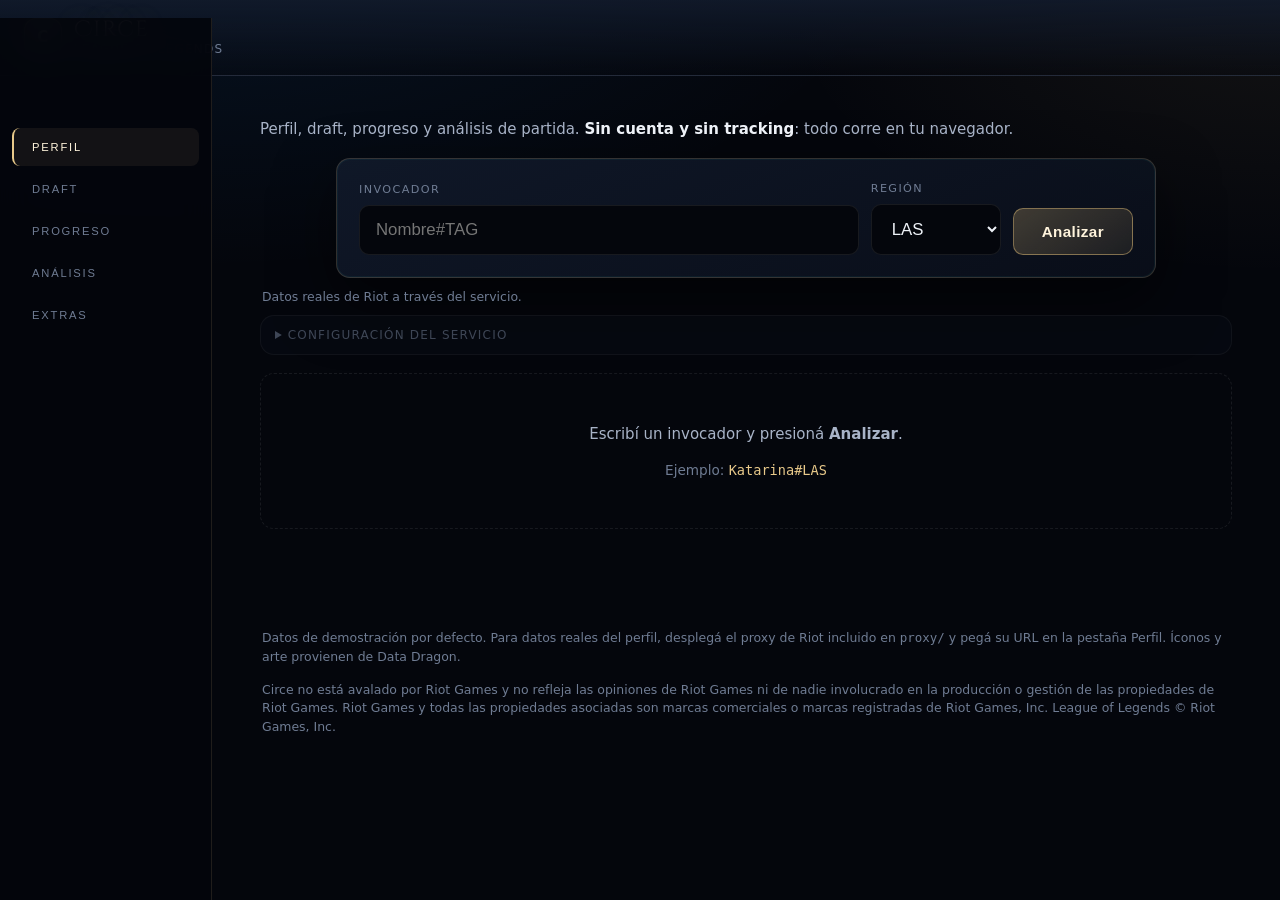
<file: index.html>
<!doctype html>
<html lang="es">
<head>
  <meta charset="utf-8"/>
  <meta name="viewport" content="width=device-width, initial-scale=1"/>
  <meta name="color-scheme" content="dark"/>
  <meta name="theme-color" content="#05070d"/>
  <title>Circe — Perfil, draft y progreso</title>
  <meta name="description" content="Herramientas de League of Legends: perfil de invocador, análisis de draft, progreso personal y coach post-partida."/>

  <link rel="preconnect" href="https://fonts.googleapis.com">
  <link rel="preconnect" href="https://fonts.gstatic.com" crossorigin>
  <link href="https://fonts.googleapis.com/css2?family=Cinzel+Decorative:wght@400;700&display=swap" rel="stylesheet">

  <link rel="icon" type="image/svg+xml" href="favicon.svg"/>
  <link rel="stylesheet" href="css/lol.css?v=1.1.0"/>
</head>
<body>
  <a class="lol-skip" href="#lolMain">Saltar al contenido</a>

  <header class="lol-top">
    <div class="lol-brand">
      <span class="lol-brand__mark" aria-hidden="true">C</span>
      <span class="lol-brand__text">
        <span class="lol-brand__title">Circe</span>
        <span class="lol-brand__sub">League of Legends</span>
      </span>
    </div>
  </header>

  <main class="lol-page" id="lolMain">
    <p class="lol-lead">
      Perfil, draft, progreso y análisis de partida. <strong>Sin cuenta y sin tracking</strong>:
      todo corre en tu navegador.
    </p>

    <nav class="lol-tabs" role="tablist" aria-label="Herramientas">
      <button class="lol-tab" type="button" role="tab" data-tab="perfil" aria-selected="true">Perfil</button>
      <button class="lol-tab" type="button" role="tab" data-tab="draft" aria-selected="false">Draft</button>
      <button class="lol-tab" type="button" role="tab" data-tab="progreso" aria-selected="false">Progreso</button>
      <button class="lol-tab" type="button" role="tab" data-tab="analisis" aria-selected="false">Análisis</button>
      <button class="lol-tab" type="button" role="tab" data-tab="extras" aria-selected="false">Extras</button>
    </nav>

    <section data-panel="perfil">
      <div id="lolRoot"></div>
    </section>

    <section data-panel="draft" hidden>
      <p class="lol-search__hint">
        Marcá tu campeón y el draft. El análisis sale de la composición, no de
        estadísticas globales: sirve para decidir cómo jugar la partida.
      </p>
      <form data-draft="form" class="lol-panel"></form>
      <div data-draft="out"></div>
    </section>

    <section data-panel="progreso" hidden>
      <form class="lol-panel" data-progress="form">
        <label class="lol-search__field">
          <span class="lol-search__label">Tus últimas partidas</span>
          <textarea class="lol-textarea" data-progress="input" rows="8" style="display:none" placeholder='[{"champion":"Jinx","role":"ADC","result":"W","kills":9,"deaths":3,"assists":8,"cs":210,"duration":1800}]'></textarea>
        </label>
        <div class="lol-draft-actions">
          <button class="lol-search__go" type="button" data-progress="lcu">Traer mis últimas partidas</button>
        </div>
      </form>
      <div data-progress="out"></div>
    </section>

    <section data-panel="analisis" hidden>
      <form class="lol-panel" data-analysis="form">
        <label class="lol-search__field">
          <span class="lol-search__label">Una partida (JSON)</span>
          <textarea class="lol-textarea" data-analysis="input" rows="8" style="display:none" placeholder='{"champion":"Jinx","role":"ADC","result":"L","kills":7,"deaths":6,"assists":5,"cs":178,"duration":1912,"events":[{"type":"death","minute":6}]}'></textarea>
        </label>
        <div class="lol-draft-actions">
          <button class="lol-search__go" type="button" data-analysis="auto">Analizar mi última partida</button>
          <button class="lol-proxy__clear" type="button" data-analysis="demo">Cargar ejemplo</button>
        </div>
      </form>
      <div data-analysis="out"></div>
    </section>
    <section data-panel="extras" hidden>
      <div class="lol-panel">
        <h3 class="lol-panel__title">Estado de la plataforma y extras</h3>
        <p class="lol-search__hint">Servidor, rotación gratuita, desafíos y partida en vivo del último invocador buscado.</p>
        <div class="lol-draft-actions">
          <button class="lol-search__go" type="button" data-extras="load">Consultar</button>
        </div>
        <div data-extras="out"></div>
      </div>
    </section>
  </main>

  <footer class="lol-page" style="padding-top:0">
    <p class="lol-search__hint">
      Datos de demostración por defecto. Para datos reales del perfil, desplegá el
      proxy de Riot incluido en <code>proxy/</code> y pegá su URL en la pestaña Perfil.
      Íconos y arte provienen de Data Dragon.
    </p>
    <p class="lol-search__hint" style="margin-top:14px">
      Circe no está avalado por Riot Games y no refleja las opiniones de Riot Games
      ni de nadie involucrado en la producción o gestión de las propiedades de Riot
      Games. Riot Games y todas las propiedades asociadas son marcas comerciales o
      marcas registradas de Riot Games, Inc. League of Legends © Riot Games, Inc.
    </p>
  </footer>

  <script src="js/lol-profile.js?v=1.0.0"></script>
  <script src="js/lol-core.js?v=1.0.0"></script>
  <script src="js/lol-ui.js?v=1.0.0"></script>
</body>
</html>
</file>
<file: css/lol.css>
/*!
 * lol.css v1.0.0 — Página de perfil LoL (lol.html)
 *
 * Hoja aislada: se carga SOLO en lol.html, no en index.html. Por eso no entra
 * en las 3 capas de la app (main.css / theme-polish.css / *-theme.js): no
 * comparte cascada con ellas y no puede romperlas. Se mantiene la receta
 * visual del proyecto (borde 1px rgba(255,255,255,.08), borde izquierdo
 * semántico de 3px, glow suave, hover -3px, transición .22s) y no se usa
 * !important. Todos los selectores llevan prefijo .lol-.
 */

:root {
  --lol-bg-0: #05070d;
  --lol-bg-1: #0a0f1a;
  --lol-bg-2: #111a2b;
  --lol-bg-3: #17233a;
  --lol-gold: #c8aa6e;
  --lol-gold-soft: #f0e6d2;
  --lol-blue: #0ac8b9;
  --lol-blue-2: #1e90ff;
  --lol-win: #2fd0a5;
  --lol-loss: #ff5c7a;
  --lol-tx-1: #eef2f8;
  --lol-tx-2: #a8b3c7;
  --lol-tx-3: #6f7c93;
  --lol-bd: rgba(255, 255, 255, 0.08);
  --lol-radius: 14px;
  --lol-glow: 0 0 18px rgba(30, 144, 255, 0.18);
  --lol-ease: 0.22s cubic-bezier(0.2, 0.9, 0.4, 1.1);
}

* { box-sizing: border-box; }

html, body {
  margin: 0;
  padding: 0;
  min-height: 100%;
}

body {
  background:
    radial-gradient(1200px 600px at 15% -10%, rgba(30, 144, 255, 0.10), transparent 60%),
    radial-gradient(900px 500px at 100% 0%, rgba(200, 170, 110, 0.08), transparent 55%),
    var(--lol-bg-0);
  color: var(--lol-tx-1);
  font-family: "Segoe UI", system-ui, -apple-system, "Helvetica Neue", Arial, sans-serif;
  font-size: 15px;
  line-height: 1.5;
}

.lol-skip {
  position: absolute;
  left: -9999px;
  top: 0;
  background: var(--lol-bg-3);
  color: var(--lol-tx-1);
  padding: 10px 16px;
  border-radius: 0 0 10px 0;
  z-index: 10;
}
.lol-skip:focus { left: 0; }

/* ── Header ─────────────────────────────────────────────────── */

.lol-top {
  display: flex;
  align-items: center;
  justify-content: space-between;
  gap: 16px;
  flex-wrap: wrap;
  padding: 18px 24px;
  border-bottom: 1px solid var(--lol-bd);
  background: linear-gradient(180deg, rgba(17, 26, 43, 0.9), rgba(5, 7, 13, 0.4));
}

.lol-brand {
  display: inline-flex;
  align-items: center;
  gap: 12px;
  text-decoration: none;
  color: inherit;
}

.lol-brand__mark {
  width: 38px;
  height: 38px;
  display: grid;
  place-items: center;
  border-radius: 12px;
  border: 1px solid rgba(200, 170, 110, 0.5);
  background: linear-gradient(145deg, rgba(200, 170, 110, 0.22), rgba(10, 200, 185, 0.12));
  color: var(--lol-gold-soft);
  font-weight: 700;
  letter-spacing: 0.5px;
}

.lol-brand__text { display: grid; line-height: 1.15; }
.lol-brand__title {
  font-family: "Cinzel Decorative", "Segoe UI", serif;
  font-size: 1.05rem;
  letter-spacing: 0.4px;
  color: var(--lol-gold-soft);
}
.lol-brand__sub { font-size: 0.75rem; color: var(--lol-tx-3); text-transform: uppercase; letter-spacing: 1.2px; }

.lol-top__link {
  color: var(--lol-tx-2);
  text-decoration: none;
  font-size: 0.85rem;
  border: 1px solid var(--lol-bd);
  border-radius: 999px;
  padding: 7px 14px;
  transition: border-color var(--lol-ease), color var(--lol-ease), transform var(--lol-ease);
}
.lol-top__link:hover { color: var(--lol-blue); border-color: rgba(10, 200, 185, 0.5); transform: translateY(-2px); }

/* ── Layout ─────────────────────────────────────────────────── */

.lol-page {
  max-width: 1120px;
  margin: 0 auto;
  padding: 28px 20px 64px;
}

.lol-lead { margin: 0 0 18px; color: var(--lol-tx-2); }
.lol-lead strong { color: var(--lol-tx-1); }

/* ── Buscador ───────────────────────────────────────────────── */

.lol-search {
  display: grid;
  grid-template-columns: minmax(220px, 1fr) 130px auto;
  gap: 12px;
  align-items: end;
  padding: 16px;
  border: 1px solid var(--lol-bd);
  border-radius: var(--lol-radius);
  background: linear-gradient(160deg, rgba(17, 26, 43, 0.9), rgba(10, 15, 26, 0.9));
  box-shadow: var(--lol-glow);
}

.lol-search__field { display: grid; gap: 6px; }

.lol-search__label {
  font-size: 0.7rem;
  text-transform: uppercase;
  letter-spacing: 1.4px;
  color: var(--lol-tx-3);
}

.lol-search__input {
  width: 100%;
  padding: 11px 14px;
  border-radius: 10px;
  border: 1px solid var(--lol-bd);
  background: var(--lol-bg-0);
  color: var(--lol-tx-1);
  font-size: 0.95rem;
  outline: none;
  transition: border-color var(--lol-ease), box-shadow var(--lol-ease);
}
.lol-search__input:focus {
  border-color: rgba(10, 200, 185, 0.6);
  box-shadow: 0 0 0 3px rgba(10, 200, 185, 0.12);
}

.lol-search__go {
  padding: 11px 22px;
  border-radius: 10px;
  border: 1px solid rgba(200, 170, 110, 0.55);
  background: linear-gradient(145deg, rgba(200, 170, 110, 0.28), rgba(200, 170, 110, 0.10));
  color: var(--lol-gold-soft);
  font-weight: 600;
  letter-spacing: 0.4px;
  cursor: pointer;
  transition: transform var(--lol-ease), filter var(--lol-ease), box-shadow var(--lol-ease);
}
.lol-search__go:hover { transform: translateY(-2px); filter: brightness(1.12); box-shadow: 0 8px 22px rgba(0, 0, 0, 0.45); }
.lol-search__go:active { transform: translateY(0); }
.lol-search__go:focus-visible { outline: 2px solid var(--lol-blue); outline-offset: 2px; }

.lol-search__hint {
  margin: 10px 2px 0;
  font-size: 0.78rem;
  color: var(--lol-tx-3);
}

/* ── Proxy de datos reales ──────────────────────────────────── */

.lol-proxy {
  margin-top: 10px;
  border: 1px solid var(--lol-bd);
  border-radius: var(--lol-radius);
  background: rgba(10, 15, 26, 0.6);
}

.lol-proxy__summary {
  cursor: pointer;
  padding: 10px 14px;
  font-size: 0.75rem;
  letter-spacing: 1.2px;
  text-transform: uppercase;
  color: var(--lol-tx-3);
}
.lol-proxy__summary:hover { color: var(--lol-tx-1); }

.lol-proxy__form {
  display: grid;
  grid-template-columns: 1fr auto auto;
  gap: 10px;
  align-items: end;
  padding: 0 14px 12px;
}

.lol-proxy__field { min-width: 0; }

.lol-proxy__clear {
  padding: 11px 14px;
  border-radius: 10px;
  border: 1px solid var(--lol-bd);
  background: transparent;
  color: var(--lol-tx-2);
  cursor: pointer;
  transition: border-color var(--lol-ease), color var(--lol-ease);
}
.lol-proxy__clear:hover { border-color: rgba(255, 92, 122, 0.5); color: var(--lol-loss); }

.lol-proxy__note {
  margin: 0;
  padding: 0 14px 12px;
  font-size: 0.76rem;
  color: var(--lol-tx-3);
}
.lol-proxy__note code { color: var(--lol-gold); }

.lol-status:empty { display: none; }
.lol-status { margin: 8px 2px 0; font-size: 0.85rem; color: var(--lol-tx-2); }

/* ── Hero ───────────────────────────────────────────────────── */

.lol-hero {
  position: relative;
  margin-top: 20px;
  border: 1px solid var(--lol-bd);
  border-radius: 18px;
  overflow: hidden;
  background: var(--lol-bg-1);
  min-height: 190px;
  display: flex;
  align-items: flex-end;
}

.lol-hero__art {
  position: absolute;
  inset: 0;
  background-image: var(--splash);
  background-size: cover;
  background-position: center 22%;
  opacity: 0.5;
  filter: saturate(1.05);
  transform: scale(1.02);
}

.lol-hero::after {
  content: "";
  position: absolute;
  inset: 0;
  background:
    linear-gradient(180deg, rgba(5, 7, 13, 0.15) 0%, rgba(5, 7, 13, 0.75) 62%, rgba(5, 7, 13, 0.95) 100%),
    linear-gradient(90deg, rgba(10, 200, 185, 0.16), transparent 45%);
}

.lol-hero__body {
  position: relative;
  z-index: 1;
  display: flex;
  align-items: center;
  gap: 16px;
  padding: 22px;
  width: 100%;
  flex-wrap: wrap;
}

.lol-hero__avatar {
  width: 76px;
  height: 76px;
  border-radius: 16px;
  border: 1px solid rgba(200, 170, 110, 0.6);
  box-shadow: 0 8px 24px rgba(0, 0, 0, 0.55), 0 0 0 3px rgba(5, 7, 13, 0.7);
  background: var(--lol-bg-2);
  object-fit: cover;
}

.lol-hero__id { display: grid; gap: 2px; min-width: 0; }

.lol-hero__name {
  margin: 0;
  font-size: 1.55rem;
  letter-spacing: 0.3px;
  display: flex;
  align-items: baseline;
  gap: 8px;
  flex-wrap: wrap;
}
.lol-hero__tag { color: var(--lol-tx-3); font-size: 1rem; font-weight: 500; }

.lol-hero__meta { margin: 0; color: var(--lol-tx-2); font-size: 0.85rem; }

.lol-demo {
  color: var(--lol-gold);
  border: 1px solid rgba(200, 170, 110, 0.45);
  border-radius: 999px;
  padding: 1px 8px;
  font-size: 0.7rem;
  text-transform: uppercase;
  letter-spacing: 1px;
}

/* ── Rango ──────────────────────────────────────────────────── */

.lol-rank {
  margin-left: auto;
  display: grid;
  justify-items: center;
  gap: 4px;
  padding: 10px 16px;
  border-radius: 14px;
  border: 1px solid var(--lol-bd);
  background: rgba(5, 7, 13, 0.62);
  backdrop-filter: blur(6px);
}

.lol-rank__gem {
  width: 44px;
  height: 44px;
  display: grid;
  place-items: center;
  font-weight: 800;
  font-size: 1.1rem;
  color: #06101c;
  background: linear-gradient(160deg, var(--rank-color), rgba(255, 255, 255, 0.75));
  clip-path: polygon(50% 0%, 100% 38%, 50% 100%, 0% 38%);
  box-shadow: 0 0 16px color-mix(in srgb, var(--rank-color) 55%, transparent);
}

.lol-rank__tier { font-size: 0.78rem; letter-spacing: 1.2px; color: var(--lol-tx-1); text-transform: uppercase; }
.lol-rank__lp { font-size: 0.72rem; color: var(--lol-tx-3); }

/* ── Resumen ────────────────────────────────────────────────── */

.lol-summary {
  display: grid;
  grid-template-columns: repeat(3, 1fr);
  gap: 12px;
  margin-top: 14px;
}

.lol-stat {
  display: grid;
  gap: 2px;
  padding: 14px 16px;
  border: 1px solid var(--lol-bd);
  border-left: 3px solid rgba(10, 200, 185, 0.5);
  border-radius: var(--lol-radius);
  background: var(--lol-bg-1);
  transition: transform var(--lol-ease), box-shadow var(--lol-ease);
}
.lol-stat:hover { transform: translateY(-3px); box-shadow: 0 12px 26px rgba(0, 0, 0, 0.45); }

.lol-stat__label { font-size: 0.72rem; text-transform: uppercase; letter-spacing: 1.1px; color: var(--lol-tx-3); }
.lol-stat__value { font-size: 1.5rem; letter-spacing: 0.4px; }
.lol-stat__value.is-win { color: var(--lol-win); }
.lol-stat__value.is-loss { color: var(--lol-loss); }
.lol-stat__hint { font-size: 0.76rem; color: var(--lol-tx-3); }

/* ── Paneles ────────────────────────────────────────────────── */

.lol-panel {
  margin-top: 14px;
  padding: 16px 18px;
  border: 1px solid var(--lol-bd);
  border-radius: var(--lol-radius);
  background: linear-gradient(165deg, rgba(17, 26, 43, 0.85), rgba(10, 15, 26, 0.85));
}

.lol-panel__title {
  margin: 0 0 12px;
  font-size: 0.78rem;
  text-transform: uppercase;
  letter-spacing: 1.6px;
  color: var(--lol-gold);
  font-weight: 600;
}

.lol-grid {
  display: grid;
  grid-template-columns: 1fr 1.35fr;
  gap: 14px;
  align-items: start;
}

/* ── Forma reciente ─────────────────────────────────────────── */

.lol-form { display: flex; gap: 6px; flex-wrap: wrap; }

.lol-form__chip {
  width: 30px;
  height: 30px;
  display: grid;
  place-items: center;
  border-radius: 9px;
  font-size: 0.78rem;
  font-weight: 700;
  border: 1px solid var(--lol-bd);
}
.lol-form__chip.is-win { color: var(--lol-win); border-color: rgba(47, 208, 165, 0.45); background: rgba(47, 208, 165, 0.10); }
.lol-form__chip.is-loss { color: var(--lol-loss); border-color: rgba(255, 92, 122, 0.45); background: rgba(255, 92, 122, 0.10); }

/* ── Roles ──────────────────────────────────────────────────── */

.lol-roles { list-style: none; margin: 0; padding: 0; display: grid; gap: 10px; }
.lol-role { display: grid; grid-template-columns: 74px 1fr 86px; gap: 10px; align-items: center; }
.lol-role__name { font-size: 0.78rem; letter-spacing: 1px; color: var(--lol-tx-2); }
.lol-role__bar { height: 8px; border-radius: 999px; background: rgba(255, 255, 255, 0.06); overflow: hidden; }
.lol-role__fill { display: block; height: 100%; border-radius: 999px; background: linear-gradient(90deg, rgba(10, 200, 185, 0.9), rgba(30, 144, 255, 0.75)); }
.lol-role__value { text-align: right; font-size: 0.8rem; color: var(--lol-tx-1); }
.lol-role__value em { color: var(--lol-tx-3); font-style: normal; font-size: 0.72rem; }

/* ── Campeones ──────────────────────────────────────────────── */

.lol-champs { display: grid; grid-template-columns: repeat(auto-fill, minmax(148px, 1fr)); gap: 10px; }

.lol-champ {
  display: flex;
  gap: 10px;
  align-items: center;
  padding: 8px;
  border: 1px solid var(--lol-bd);
  border-radius: 12px;
  background: rgba(5, 7, 13, 0.55);
  transition: transform var(--lol-ease), border-color var(--lol-ease);
}
.lol-champ:hover { transform: translateY(-3px); border-color: rgba(200, 170, 110, 0.45); }

.lol-champ__icon { width: 46px; height: 46px; border-radius: 10px; background: var(--lol-bg-3); object-fit: cover; }
.lol-champ__body { min-width: 0; }
.lol-champ__name { margin: 0; font-size: 0.9rem; white-space: nowrap; overflow: hidden; text-overflow: ellipsis; }
.lol-champ__meta { margin: 2px 0 0; display: flex; gap: 6px; flex-wrap: wrap; font-size: 0.7rem; color: var(--lol-tx-3); }

/* ── Historial ──────────────────────────────────────────────── */

.lol-matches { list-style: none; margin: 0; padding: 0; display: grid; gap: 8px; }

.lol-match {
  display: grid;
  grid-template-columns: 44px minmax(110px, 1.1fr) 0.9fr 0.9fr 1.3fr;
  gap: 12px;
  align-items: center;
  padding: 9px 12px;
  border: 1px solid var(--lol-bd);
  border-left: 3px solid transparent;
  border-radius: 12px;
  background: rgba(5, 7, 13, 0.5);
  transition: transform var(--lol-ease), background var(--lol-ease);
}
.lol-match:hover { transform: translateX(3px); background: rgba(23, 35, 58, 0.6); }
.lol-match { cursor: pointer; }
.lol-match.is-win { border-left-color: rgba(47, 208, 165, 0.6); }
.lol-match.is-loss { border-left-color: rgba(255, 92, 122, 0.6); }

.lol-match__icon { width: 40px; height: 40px; border-radius: 10px; background: var(--lol-bg-3); object-fit: cover; }
.lol-match__champ { display: grid; line-height: 1.2; min-width: 0; }
.lol-match__champ strong { font-size: 0.9rem; white-space: nowrap; overflow: hidden; text-overflow: ellipsis; }
.lol-match__champ span { font-size: 0.7rem; color: var(--lol-tx-3); letter-spacing: 1px; }
.lol-match__result { font-size: 0.82rem; font-weight: 600; }
.lol-match.is-win .lol-match__result { color: var(--lol-win); }
.lol-match.is-loss .lol-match__result { color: var(--lol-loss); }
.lol-match__kda { font-variant-numeric: tabular-nums; font-size: 0.9rem; }
.lol-match__meta { display: flex; gap: 10px; justify-content: flex-end; font-size: 0.74rem; color: var(--lol-tx-3); flex-wrap: wrap; }

/* ── Estados ────────────────────────────────────────────────── */

.lol-empty, .lol-error {
  margin-top: 18px;
  padding: 34px 22px;
  text-align: center;
  border: 1px dashed var(--lol-bd);
  border-radius: var(--lol-radius);
  color: var(--lol-tx-2);
}
.lol-empty__sub { color: var(--lol-tx-3); font-size: 0.85rem; }
.lol-empty code { color: var(--lol-gold); }
.lol-error { border-style: solid; border-left: 3px solid rgba(255, 92, 122, 0.7); text-align: left; }
.lol-error strong { color: var(--lol-loss); }

.lol-empty-inline { margin: 0; color: var(--lol-tx-3); font-size: 0.85rem; }

.lol-skeleton { margin-top: 20px; display: grid; gap: 12px; }
.lol-skeleton__hero, .lol-skeleton__row {
  border-radius: var(--lol-radius);
  background: linear-gradient(100deg, rgba(255, 255, 255, 0.04) 20%, rgba(255, 255, 255, 0.09) 40%, rgba(255, 255, 255, 0.04) 60%);
  background-size: 220% 100%;
  animation: lol-shimmer 1.4s infinite linear;
}
.lol-skeleton__hero { height: 190px; }
.lol-skeleton__row { height: 58px; }

@keyframes lol-shimmer { from { background-position: 120% 0; } to { background-position: -120% 0; } }

.is-broken { opacity: 0.25; }

/* ── Responsive ─────────────────────────────────────────────── */

@media (max-width: 860px) {
  .lol-grid { grid-template-columns: 1fr; }
  .lol-search { grid-template-columns: 1fr 110px; }
  .lol-search__go { grid-column: 1 / -1; }
  .lol-match { grid-template-columns: 40px 1fr auto; grid-template-areas: "icon champ kda" "icon result meta"; row-gap: 2px; }
  .lol-match__icon { grid-area: icon; }
  .lol-match__champ { grid-area: champ; }
  .lol-match__result { grid-area: result; }
  .lol-match__kda { grid-area: kda; }
  .lol-match__meta { grid-area: meta; justify-content: flex-start; }
}

@media (max-width: 560px) {
  .lol-summary { grid-template-columns: 1fr; }
  .lol-hero__name { font-size: 1.25rem; }
  .lol-rank { margin-left: 0; }
  .lol-role { grid-template-columns: 60px 1fr 74px; }
}

@media (prefers-reduced-motion: reduce) {
  * { animation-duration: 0.001ms; animation-iteration-count: 1; transition-duration: 0.001ms; }
}

/* ── Pestañas ───────────────────────────────────────────────── */

.lol-tabs {
  display: flex;
  gap: 6px;
  flex-wrap: wrap;
  margin: 18px 0 4px;
  border-bottom: 1px solid var(--lol-bd);
  padding-bottom: 10px;
}

.lol-tab {
  padding: 9px 18px;
  border-radius: 999px;
  border: 1px solid var(--lol-bd);
  background: transparent;
  color: var(--lol-tx-2);
  font-size: 0.88rem;
  cursor: pointer;
  transition: color var(--lol-ease), border-color var(--lol-ease), background var(--lol-ease);
}
.lol-tab:hover { color: var(--lol-tx-1); border-color: rgba(10, 200, 185, 0.45); }
.lol-tab.is-active {
  color: var(--lol-gold-soft);
  border-color: rgba(200, 170, 110, 0.6);
  background: linear-gradient(145deg, rgba(200, 170, 110, 0.20), rgba(200, 170, 110, 0.06));
}
.lol-tab:focus-visible { outline: 2px solid var(--lol-blue); outline-offset: 2px; }

/* ── Draft ──────────────────────────────────────────────────── */

.lol-draft-grid {
  display: grid;
  grid-template-columns: repeat(5, 1fr);
  gap: 10px;
}

.lol-draft-slot { display: grid; gap: 6px; min-width: 0; }
.lol-draft-slot .lol-search__input { padding: 9px 10px; font-size: 0.88rem; }

.lol-draft-actions { display: flex; gap: 10px; flex-wrap: wrap; margin-top: 14px; }

/* ── Textareas ──────────────────────────────────────────────── */

.lol-textarea {
  width: 100%;
  padding: 12px 14px;
  border-radius: 10px;
  border: 1px solid var(--lol-bd);
  background: var(--lol-bg-0);
  color: var(--lol-tx-1);
  font-family: ui-monospace, "Cascadia Code", Consolas, monospace;
  font-size: 0.82rem;
  line-height: 1.5;
  resize: vertical;
  outline: none;
}
.lol-textarea:focus { border-color: rgba(10, 200, 185, 0.6); box-shadow: 0 0 0 3px rgba(10, 200, 185, 0.12); }

/* ── Hallazgos ──────────────────────────────────────────────── */

.lol-findings { list-style: none; margin: 0; padding: 0; display: grid; gap: 10px; }

.lol-finding {
  display: grid;
  grid-template-columns: 72px 1fr;
  gap: 12px;
  align-items: start;
  padding: 11px 14px;
  border: 1px solid var(--lol-bd);
  border-left: 3px solid transparent;
  border-radius: 12px;
  background: rgba(5, 7, 13, 0.55);
}
.lol-finding p { margin: 3px 0 0; color: var(--lol-tx-2); font-size: 0.85rem; }
.lol-finding strong { font-size: 0.92rem; }

.lol-finding__level {
  font-size: 0.68rem;
  letter-spacing: 1px;
  font-weight: 700;
  text-align: center;
  padding: 3px 6px;
  border-radius: 999px;
  border: 1px solid currentColor;
}

.lol-finding--critico { border-left-color: rgba(255, 92, 122, 0.75); }
.lol-finding--critico .lol-finding__level { color: #ff5c7a; }
.lol-finding--alto { border-left-color: rgba(255, 164, 5, 0.7); }
.lol-finding--alto .lol-finding__level { color: #ffa405; }
.lol-finding--medio { border-left-color: rgba(90, 169, 255, 0.7); }
.lol-finding--medio .lol-finding__level { color: #5aa9ff; }
.lol-finding--bajo { border-left-color: rgba(168, 179, 199, 0.6); }
.lol-finding--bajo .lol-finding__level { color: var(--lol-tx-2); }

.lol-plan { margin: 10px 0 0; padding-left: 18px; color: var(--lol-tx-2); font-size: 0.88rem; display: grid; gap: 5px; }

.lol-alert {
  margin-top: 14px;
  padding: 12px 16px;
  border: 1px solid rgba(255, 164, 5, 0.45);
  border-left: 3px solid rgba(255, 164, 5, 0.8);
  border-radius: 12px;
  background: rgba(255, 164, 5, 0.08);
  color: var(--lol-tx-1);
  font-size: 0.88rem;
}

.lol-notice {
  margin: 14px 0 0;
  padding: 10px 14px;
  border: 1px solid rgba(255, 164, 5, 0.4);
  border-left: 3px solid rgba(255, 164, 5, 0.75);
  border-radius: 10px;
  background: rgba(255, 164, 5, 0.07);
  color: var(--lol-tx-2);
  font-size: 0.82rem;
}

@media (max-width: 860px) {
  .lol-draft-grid { grid-template-columns: repeat(2, 1fr); }
  .lol-finding { grid-template-columns: 1fr; }
  .lol-finding__level { justify-self: start; }
}

/* ── Rediseño v2: capa cinematográfica ─────────────────────── */

:root {
  --lol-bg-0: #04060c;
  --lol-bg-1: #0a1120;
  --lol-bg-2: #0f1a2e;
  --lol-gold: #e8c98a;
  --lol-gold-soft: #fff4dc;
  --lol-blue: #2ee6d6;
  --lol-loss: #ff6b8a;
}

.lol-page { max-width: 1200px; padding: 40px 28px 80px; }

.lol-brand__title {
  font-family: "Cinzel Decorative", serif;
  font-size: 1.35rem;
  letter-spacing: 0.06em;
  color: var(--lol-gold-soft);
  text-shadow: 0 0 24px rgba(232, 201, 138, 0.35);
}

.lol-tabs {
  position: sticky;
  top: 0;
  z-index: 20;
  gap: 0;
  background: rgba(4, 6, 12, 0.88);
  backdrop-filter: blur(14px);
  border-bottom: 1px solid rgba(232, 201, 138, 0.12);
}

.lol-tab {
  border: none;
  border-bottom: 2px solid transparent;
  border-radius: 0;
  padding: 15px 22px;
  background: transparent;
  text-transform: uppercase;
  letter-spacing: 0.14em;
  font-size: 0.7rem;
  color: var(--lol-tx-3);
}
.lol-tab.is-active {
  background: transparent;
  color: var(--lol-gold-soft);
  border-bottom-color: var(--lol-gold);
}
.lol-tab:hover { color: var(--lol-tx-1); }

.lol-hero {
  border-radius: 24px;
  min-height: 340px;
  box-shadow: 0 30px 80px rgba(0, 0, 0, 0.55);
}
.lol-hero__art { opacity: 0.62; filter: saturate(1.15) contrast(1.05); }

.lol-hero--noart .lol-hero__art {
  opacity: 1;
  background:
    radial-gradient(circle at 22% 30%, rgba(46, 230, 214, 0.16), transparent 45%),
    radial-gradient(circle at 78% 70%, rgba(232, 201, 138, 0.12), transparent 50%),
    linear-gradient(135deg, #0d1729, #060a12 55%, #152038);
}
.lol-hero__name {
  font-family: "Cinzel Decorative", serif;
  font-size: 2.6rem;
  letter-spacing: 0.02em;
  text-shadow: 0 6px 30px rgba(0, 0, 0, 0.8);
}

.lol-stat {
  border-radius: 18px;
  padding: 20px 22px;
  background: linear-gradient(160deg, rgba(20, 32, 56, 0.9), rgba(8, 12, 22, 0.95));
  border: 1px solid rgba(232, 201, 138, 0.14);
  border-left: 3px solid rgba(46, 230, 214, 0.55);
}
.lol-stat__value { font-size: 2rem; font-family: "Cinzel Decorative", serif; }

.lol-panel {
  border-radius: 20px;
  padding: 22px 24px;
  background: linear-gradient(165deg, rgba(14, 24, 44, 0.92), rgba(6, 10, 18, 0.95));
  border-color: rgba(255, 255, 255, 0.06);
}
.lol-panel__title { color: var(--lol-gold); letter-spacing: 0.22em; font-size: 0.7rem; }

.lol-match { border-radius: 14px; background: rgba(8, 12, 22, 0.7); }
.lol-match:hover { transform: translateX(6px); box-shadow: 0 10px 30px rgba(0, 0, 0, 0.5); }
.lol-champ:hover { transform: translateY(-6px) scale(1.02); }

@media (max-width: 860px) {
  .lol-hero__name { font-size: 1.8rem; }
  .lol-stat__value { font-size: 1.5rem; }
  .lol-tab { padding: 12px 14px; font-size: 0.64rem; }
}

/* ── Layout lateral: raíl de navegación + hero a sangre ────── */

@media (min-width: 981px) {
  .lol-tabs {
    position: fixed;
    left: 0;
    top: 0;
    width: 212px;
    height: 100vh;
    flex-direction: column;
    justify-content: flex-start;
    gap: 4px;
    padding: 110px 12px 24px;
    border-right: 1px solid rgba(232, 201, 138, 0.12);
    border-bottom: none;
    background: rgba(4, 6, 12, 0.94);
    backdrop-filter: blur(16px);
  }

  .lol-tab {
    width: 100%;
    text-align: left;
    border: none;
    border-left: 2px solid transparent;
    border-radius: 8px;
    padding: 13px 18px;
    letter-spacing: 0.16em;
  }
  .lol-tab.is-active {
    border-bottom-color: transparent;
    border-left-color: var(--lol-gold);
    background: rgba(232, 201, 138, 0.07);
  }

  .lol-page {
    margin-left: 212px;
    max-width: none;
    padding: 42px 48px 90px;
  }

  .lol-hero {
    margin-inline: -48px;
    border-radius: 0;
    min-height: 420px;
  }
  .lol-hero__name { font-size: 3.1rem; }
}
.lol-json {
  margin-top: 14px;
  max-height: 520px;
  overflow: auto;
  padding: 16px;
  border: 1px solid var(--lol-bd);
  border-radius: 12px;
  background: rgba(4, 6, 12, 0.85);
  color: var(--lol-tx-2);
  font-family: ui-monospace, "Cascadia Code", Consolas, monospace;
  font-size: 0.76rem;
  line-height: 1.55;
  white-space: pre-wrap;
  word-break: break-word;
}

/* Configuración: discreta por defecto */
.lol-proxy--config { opacity: 0.55; margin-top: 8px; }
.lol-proxy--config:hover, .lol-proxy--config[open] { opacity: 1; }

/* Datos legibles, no JSON */
.lol-rows { display: grid; gap: 6px; margin-top: 12px; }
.lol-row { display: flex; justify-content: space-between; gap: 16px; padding: 10px 14px; border: 1px solid var(--lol-bd); border-radius: 10px; background: rgba(5, 7, 13, 0.55); font-size: 0.86rem; }
.lol-row span { color: var(--lol-tx-3); text-transform: capitalize; }
.lol-row strong { color: var(--lol-tx-1); font-weight: 600; text-align: right; }
.lol-code { margin-top: 12px; }
.lol-code summary { cursor: pointer; color: var(--lol-tx-3); font-size: 0.8rem; }

/* ── Capa visual: buscador protagonista y perfil con arte ──── */

.lol-search {
  max-width: 820px;
  margin: 8px auto 0;
  padding: 22px;
  border: 1px solid rgba(232, 201, 138, 0.18);
  box-shadow: 0 24px 60px rgba(0, 0, 0, 0.55), 0 0 0 1px rgba(46, 230, 214, 0.05) inset;
}
.lol-search__input { font-size: 1.05rem; padding: 14px 16px; }
.lol-search__go { padding: 14px 28px; font-size: 0.95rem; }

.lol-champ {
  flex-direction: column;
  align-items: flex-start;
  gap: 10px;
  padding: 12px;
  border-radius: 16px;
  overflow: hidden;
  position: relative;
  min-height: 148px;
  justify-content: flex-end;
  background: linear-gradient(180deg, rgba(10, 16, 28, 0.2), rgba(5, 7, 13, 0.95));
}
.lol-champ__icon {
  width: 100%;
  height: 92px;
  border-radius: 12px;
  object-fit: cover;
  object-position: center 18%;
  filter: saturate(1.1);
}
.lol-champ__name { font-size: 1rem; }
.lol-champ__meta { font-size: 0.72rem; gap: 8px; }

.lol-match { padding: 12px 16px; }
.lol-match__icon { width: 52px; height: 52px; border-radius: 12px; }
.lol-match__champ strong { font-size: 1rem; }

.lol-hero__body { padding: 28px; }

.lol-stat, .lol-panel, .lol-champ, .lol-match {
  animation: lol-rise 0.45s cubic-bezier(0.2, 0.9, 0.4, 1.1) both;
}
.lol-champ:nth-child(2) { animation-delay: 0.04s; }
.lol-champ:nth-child(3) { animation-delay: 0.08s; }
.lol-champ:nth-child(4) { animation-delay: 0.12s; }
.lol-champ:nth-child(5) { animation-delay: 0.16s; }

@keyframes lol-rise {
  from { opacity: 0; transform: translateY(14px); }
  to { opacity: 1; transform: translateY(0); }
}
</file>
